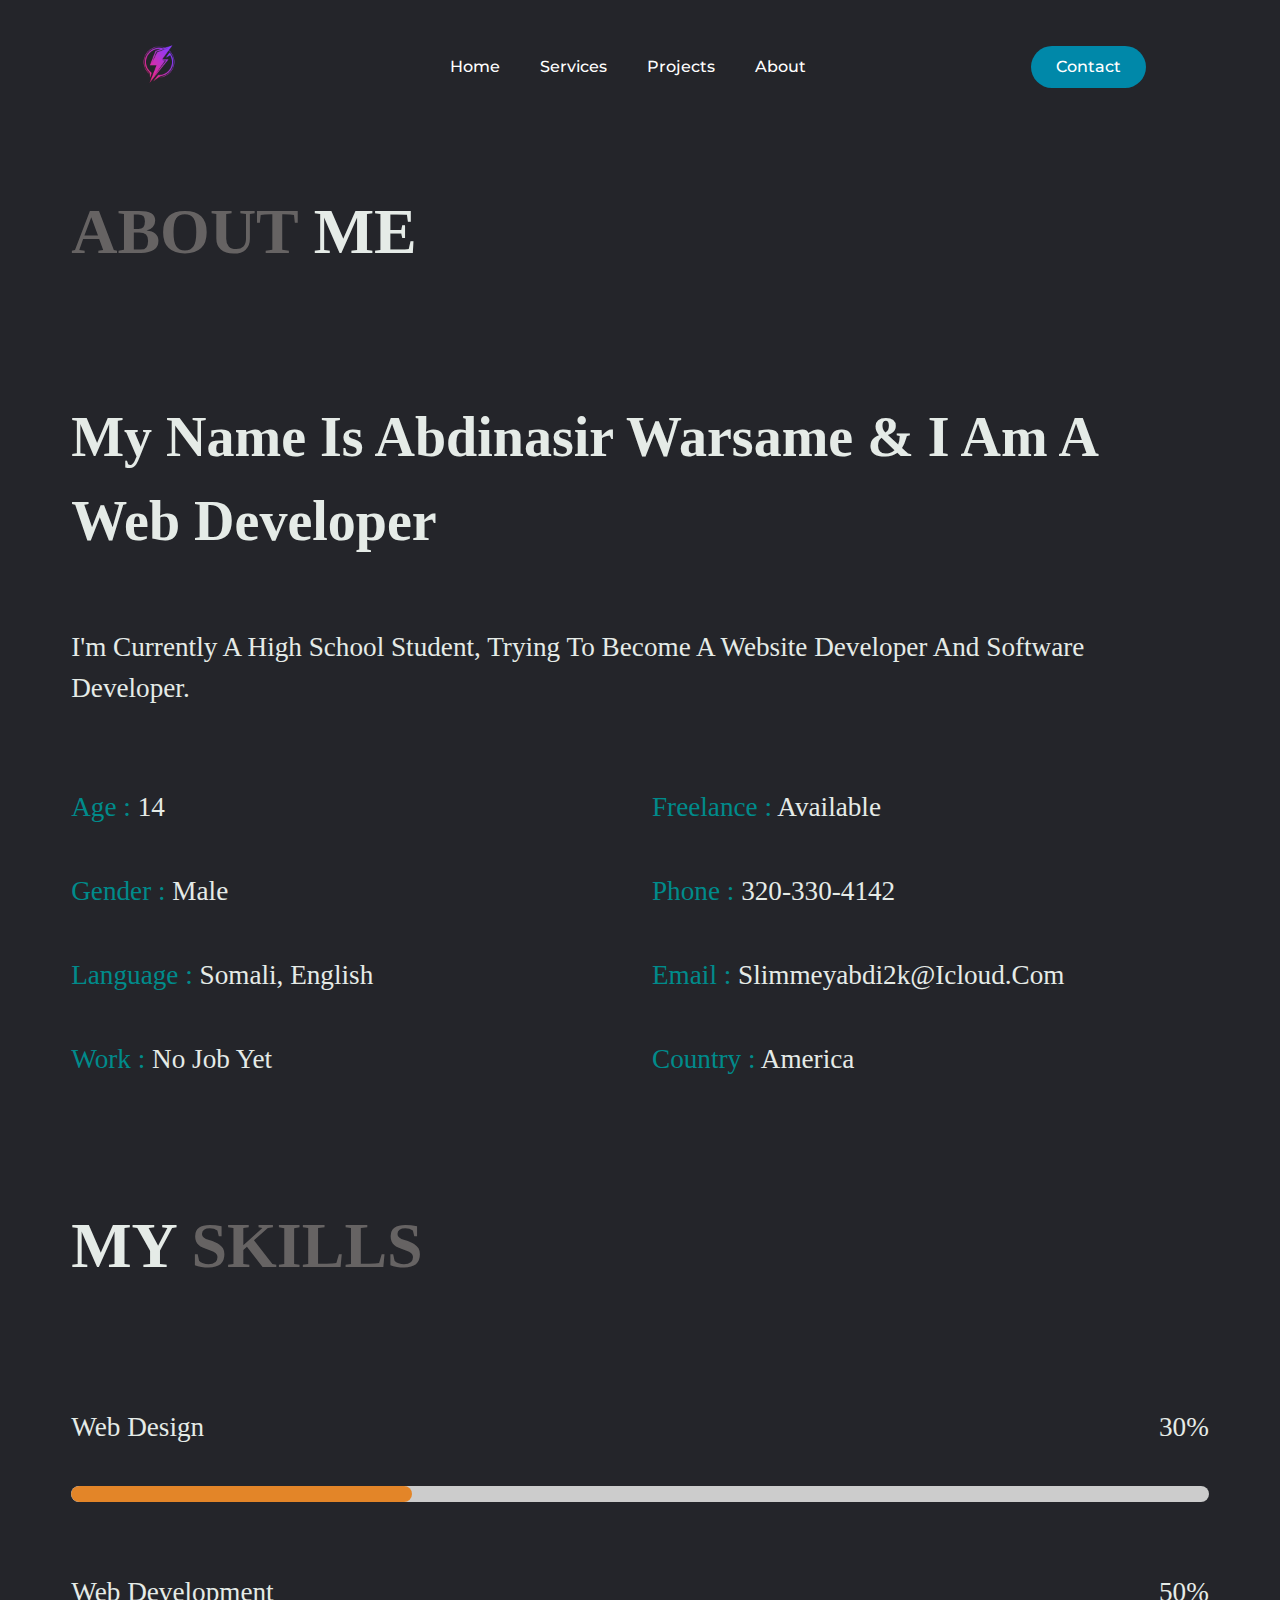
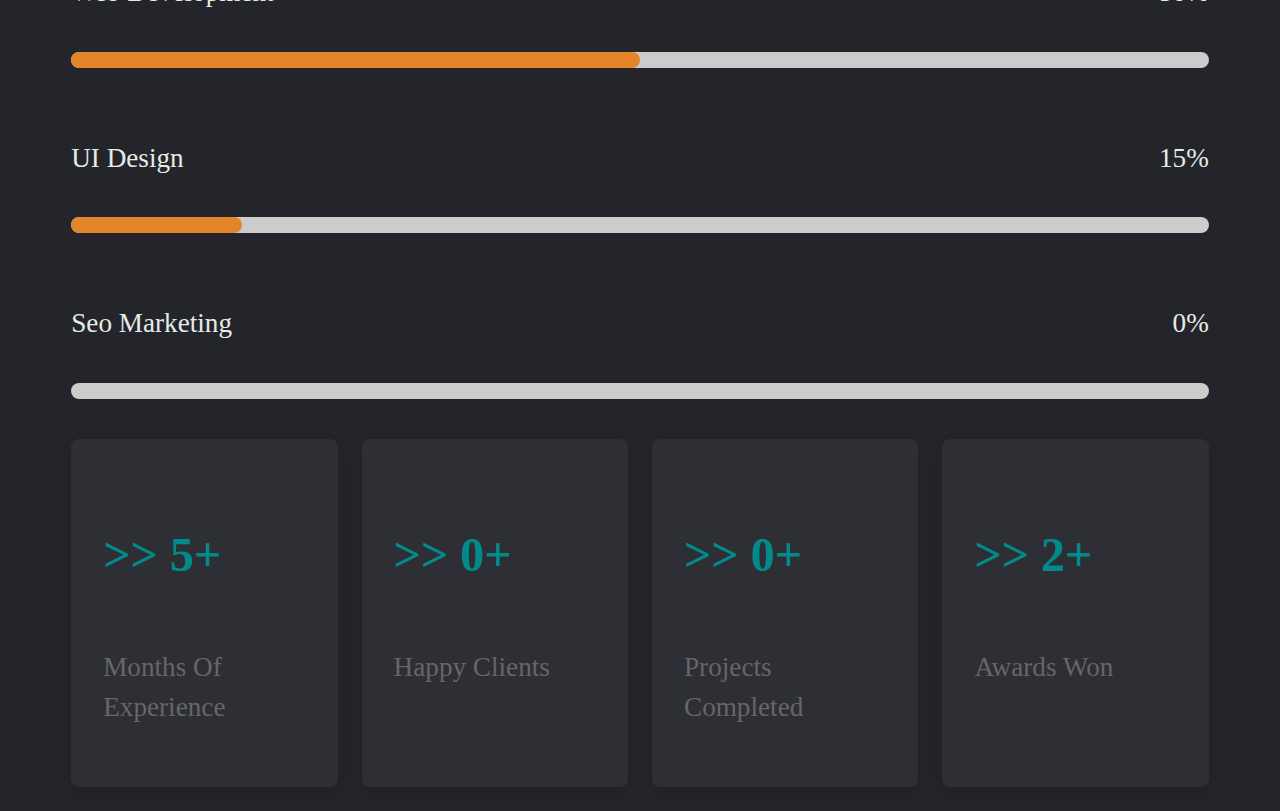
<file: about.html>
<!DOCTYPE html>
<html lang="en">
<head>
    <meta charset="UTF-8">
    <meta http-equiv="X-UA-Compatible" content="IE=edge">
    <meta name="viewport" content="width=device-width, initial-scale=1.0">
    <title>Personal Site </title>
    <link rel="stylesheet" href="style.css">
    <link href="https://fonts.googleapis.com/css2?family=Montserrat:ital@1&display=swap" rel="stylesheet">
</head>
<body>
    <header>
        <a class="logo" href="home.html"><img src="imgs/logo2.png" alt="logo" width="50px" height="50px"> </a>
        <nav>
            <ul class="nav__links">
                <li><a href="home.html">Home</a></li>
                <li><a href="services.html">Services</a></li>
                <li><a href="projects.html">Projects</a></li>
                <li><a href="about.html">About</a></li>
                
            </ul>
        </nav>
        <a class="cta" href="contact.html">Contact</a>
        <p class="menu cta">Menu</p>
    </header>
    <div class="overlay">
        <a class="close">&times;</a>
        <div class="overlay__content">
            <li><a href="home.html">home</a></li>
            <a href="services.html">Services</a>
            <a href="projects.html">Projects</a>
            <li><a href="about.html">About</a></li>
          
        </div>
    </div>

  



    <section class="about" id="about">

        <h1 class="heading"> about <span> me </span> </h1>
        
        <div class="row-1">

        
            <div class="content">
                <h3> my name is Abdinasir Warsame & i am a web developer </h3>
                <p class="description1">I'm currently a high school student, trying to become a Website Developer and Software Developer.</p>
                <div class="box-container">
                    <div class="box">
                        <p> <span> age : </span> 14 </p>
                        <p> <span> gender : </span> male </p>
                        <p> <span> language : </span> somali, english </p>
                        <p> <span> work : </span> No job yet </p>
                    </div>
                    <div class="box">
                        <p> <span> freelance : </span> available </p>
                        <p> <span> phone : </span> 320-330-4142 </p>
                        <p> <span> email : </span> slimmeyabdi2k@icloud.com </p>
                        <p> <span> country : </span> America </p>
                    </div>
                </div>
               
            </div>
        
        </div>
        
        <h1 class="heading"> <span> my </span> skills </h1>
        
        <div class="row-2">
        
            <div class="skills">
                <div class="progress">
                    <h3> web design <span> 30% </span> </h3>
                    <div class="bar"> <span></span> </div>
                </div>
                <div class="progress">
                    <h3> web development <span> 50% </span> </h3>
                    <div class="bar"> <span></span> </div>
                </div>
                <div class="progress">
                    <h3> UI design <span> 15% </span> </h3>
                    <div class="bar"> <span></span> </div>
                </div>
                <div class="progress">
                    <h3> seo marketing <span> 0% </span> </h3>
                    <div class="bar"> <span></span> </div>
                </div>
            </div>
        
            <div class="box-container">
        
                <div class="box">
                    <h3> >> 5+ </h3>
                    <p>months of experience</p>
                </div>
                <div class="box">
                    <h3> >> 0+ </h3>
                    <p>happy clients</p>
                </div>
                <div class="box">
                    <h3> >> 0+ </h3>
                    <p>projects completed</p>
                </div>
                <div class="box">
                    <h3> >> 2+ </h3>
                    <p>awards won</p>
                </div>
        
            </div>
        
        </div>
        
        </section>






    <script type="text/javascript" src="mobile.js"></script>
</body>
</html>
</file>
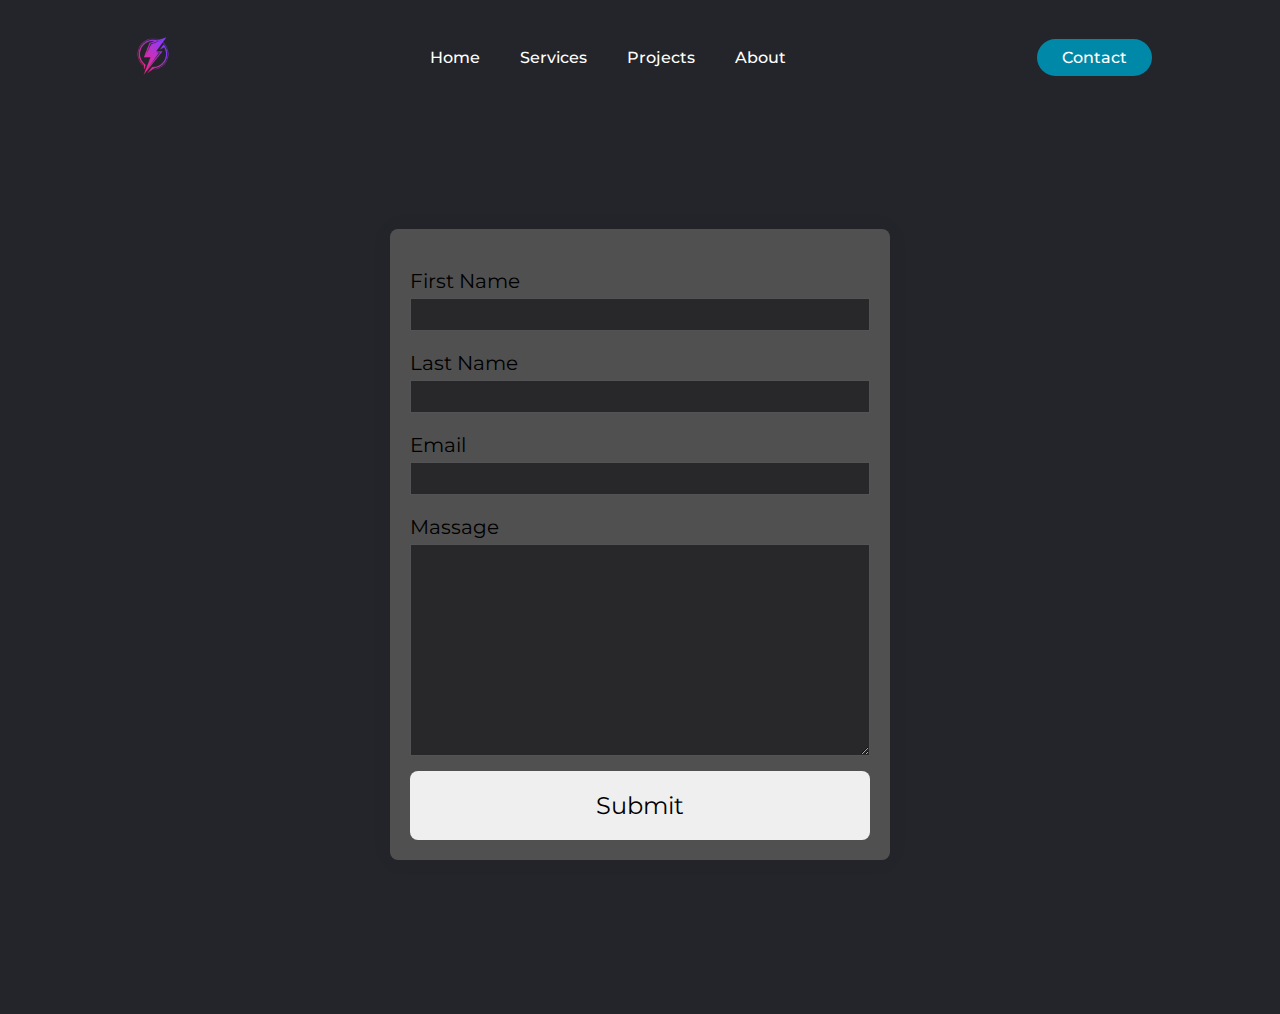
<file: contact.html>
<!DOCTYPE html>
<html lang="en">
<head>
    <meta charset="UTF-8">
    <meta http-equiv="X-UA-Compatible" content="IE=edge">
    <meta name="viewport" content="width=device-width, initial-scale=1.0">
    <title>Personal Site </title>
    <link rel="stylesheet" href="contact.css">
    <link href="https://fonts.googleapis.com/css2?family=Montserrat:ital@1&display=swap" rel="stylesheet">
</head>
<body>
    <header>
        <a class="logo" href="home.html"><img src="imgs/logo2.png" alt="logo" width="50px" height="50px"> </a>
        <nav>
            <ul class="nav__links">
                <li><a href="home.html">Home</a></li>
                <li><a href="services.html">Services</a></li>
                <li><a href="projects.html">Projects</a></li>
                <li><a href="about.html">About</a></li>
                
            </ul>
        </nav>
        <a class="cta" href="contact.html">Contact</a>
        <p class="menu cta">Menu</p>
    </header>
    <div class="overlay">
        <a class="close">&times;</a>
        <div class="overlay__content">
            <li><a href="home.html">home</a></li>
            <a href="services.html">Services</a>
            <a href="projects.html">Projects</a>
            <li><a href="About.html">About</a></li>
          
        </div>
    </div>

    <section>
      <div class="container">
        <form action="https://formspree.io/f/xnqwdgbo" method="POST" id="my-form">
    
          <div class="form-group">
            <label for="firstName"> First Name</label>
            <input type="text" id="firstName" name="firstName" style="background-color: #28282B; color: white;">
          </div>
    
          <div class="form-group">
            <label for="latsName">Last Name</label>
            <input type="text" id="lastName" name="lastName" style="background-color: #28282B; color: white;">
          </div>
    
          <div class="form-group">
            <label for="email">Email</label>
            <input type="email" id="email" name="email" style="background-color: #28282B; color: white;">
          </div>
    
          <div class="form-group">
            <label for="massage">Massage</label>
            <textarea name="massage" id="massage" cols="30" rows="10" style="background-color: #28282B; color: white;"></textarea>
          </div>
    
          <button type="submit">Submit</button>
        </form>
      </div>
      <div id="status"></div>
    </section>

<script src="./main.js"></script>
  
    <script type="text/javascript" src="mobile.js"></script>
</body>
</html>
</file>
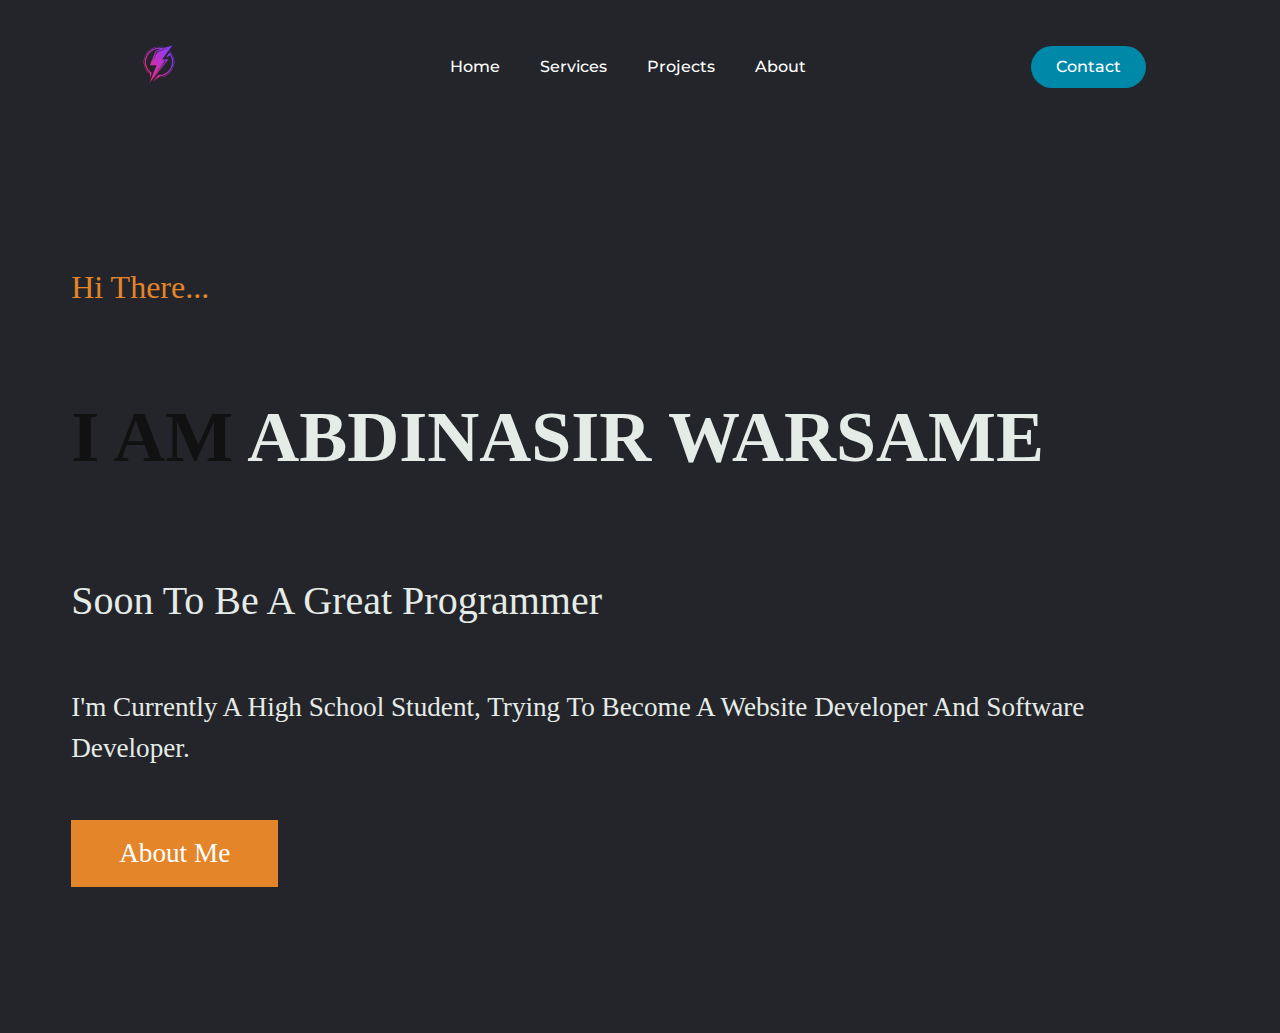
<file: home.html>
<!DOCTYPE html>
<html lang="en">
<head>
    <meta charset="UTF-8">
    <meta http-equiv="X-UA-Compatible" content="IE=edge">
    <meta name="viewport" content="width=device-width, initial-scale=1.0">
    <title>Personal Site </title>
    <link rel="stylesheet" href="style.css">
    <link href="https://fonts.googleapis.com/css2?family=Montserrat:ital@1&display=swap" rel="stylesheet">
</head>
<body>
    <header>
        <a class="logo" href="home.html"><img src="imgs/logo2.png" alt="logo" width="50px" height="50px"> </a>
        <nav>
            <ul class="nav__links">
                <li><a href="home.html">Home</a></li>
                <li><a href="services.html">Services</a></li>
                <li><a href="projects.html">Projects</a></li>
                <li><a href="about.html">About</a></li>
                
            </ul>
        </nav>
        <a class="cta" href="contact.html">Contact</a>
        <p class="menu cta">Menu</p>
    </header>
    <div class="overlay">
        <a class="close">&times;</a>
        <div class="overlay__content">
            <li><a href="home.html">home</a></li>
            <a href="services.html">Services</a>
            <a href="projects.html">Projects</a>
            <li><a href="about.html">About</a></li>
            <a class="cta" href="contact.html">Contact</a>
        </div>
        
    </div>

 



<section class="home" id="home">

    <div class="content">
        <span class="hi"> hi there... </span>
        <h3> i am <span> Abdinasir Warsame </span> </h3>
        <p class="info"> Soon to be a great programmer</p>
        <p class="text"> I'm currently a high school student, trying to become a Website Developer and Software Developer. </p>
        <a href="about.html" class="btn">about me</a>
    </div>



</section>













    <script type="text/javascript" src="mobile.js"></script>
</body>
</html>
</file>
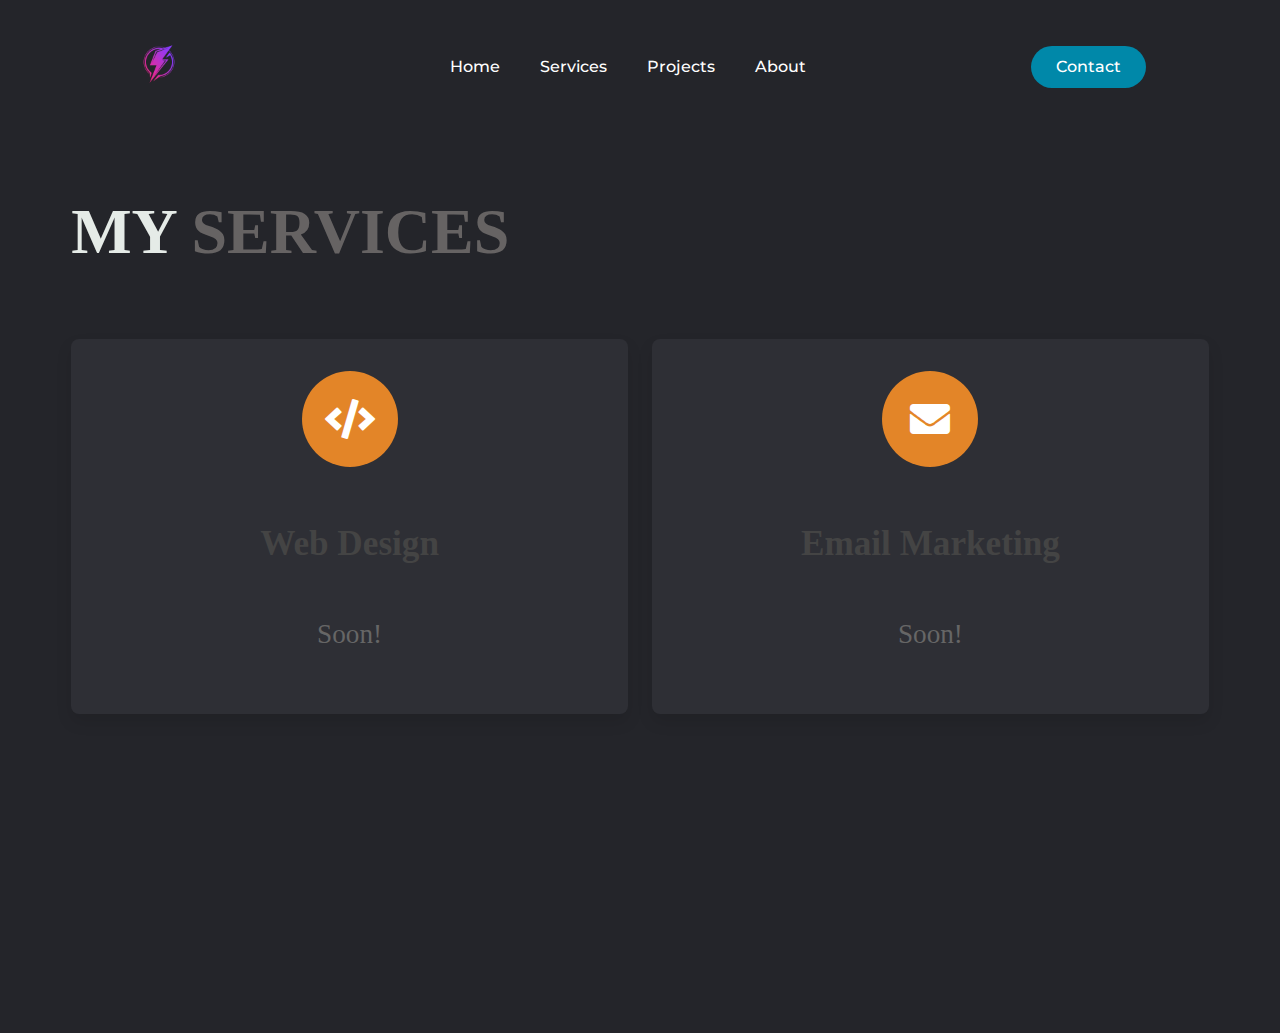
<file: services.html>
<!DOCTYPE html>
<html lang="en">
<head>
    <meta charset="UTF-8">
    <meta http-equiv="X-UA-Compatible" content="IE=edge">
    <meta name="viewport" content="width=device-width, initial-scale=1.0">
    <title>Personal Site </title>
    <link rel="stylesheet" href="style.css">
    <link href="https://fonts.googleapis.com/css2?family=Montserrat:ital@1&display=swap" rel="stylesheet">

    <link rel="stylesheet" href="https://cdnjs.cloudflare.com/ajax/libs/font-awesome/5.15.3/css/all.min.css">
</head>
<body>
    <header>
        <a class="logo" href="home.html"><img src="imgs/logo2.png" alt="logo" width="50px" height="50px"> </a>
        <nav>
            <ul class="nav__links">
                <li><a href="home.html">Home</a></li>
                <li><a href="services.html">Services</a></li>
                <li><a href="projects.html">Projects</a></li>
                <li><a href="about.html">About</a></li>
                
            </ul>
        </nav>
        <a class="cta" href="contact.html">Contact</a>
        <p class="menu cta">Menu</p>
    </header>
    <div class="overlay">
        <a class="close">&times;</a>
        <div class="overlay__content">
            <li><a href="home.html">home</a></li>
            <a href="services.html">Services</a>
            <a href="projects.html">Projects</a>
            <li><a href="about.html">About</a></li>
            <script type="text/javascript" src="mobile.js"></script>
          
        </div>
    </div>

    <section class="service" id="service">

        <h1 class="heading"> <span> my </span> services </h1>
        
            <div class="box-container">
        
                <div class="box">
                    <i class="fas fa-code"></i>
                    <h3>web design</h3>
                    <p>Soon!</p>
                </div>
        
        
                <div class="box">
                    <i class="fas fa-envelope"></i>
                    <h3>email marketing</h3>
                    <p>Soon!</p>
                </div>
        
            </div>
        
        </section>
</file>
<file: style.css>
@import url('https://fonts.googleapis.com/css2?family=Montserrat:ital@1&family=Roboto+Condensed:wght@700&display=swap');

:root{
  --main-color:#e38528;
}

html{

  scroll-behavior:smooth;
}

* {
    box-sizing: border-box;

    box-sizing: border-box;
    outline: none; border:none;
    text-decoration: none;
    text-transform: capitalize;
    
    line-height: 1.5;

  }

  .btn{
    display: inline-block;
    margin-top: 1rem;
    padding:.8rem 3rem;
    background:#e38528;
    color:#fff;
    cursor: pointer;
    font-size: 1.7rem;
}

.btn:hover{
    background:#111;
    letter-spacing: .2rem;
}
  section{
    padding:1rem 5%;
    min-height: 100vh;
}
  
  body {
    background-color: #24252a;
  }
  header {
    display: flex;
    justify-content: space-between;
    align-items: center;
    padding: 30px 10%;
    background-color: #24252a;
  }
  
  .logo {
    cursor: pointer;
  }
  
  .nav__links a,
  .cta,
  .overlay__content a {
    font-family: "Montserrat", sans-serif;
    font-weight: 500;
    color: #edf0f1;
    text-decoration: none;
  }
  
  .nav__links {
    list-style: none;
    display: flex;
  }
  
  .nav__links li {
    padding: 0px 20px;
  }
  
  .nav__links li a {
    transition: color 0.3s ease 0s;
  }
  
  .nav__links li a:hover {
    color: #0088a9;
  }
  
  .cta {
    padding: 9px 25px;
    background-color: rgba(0, 136, 169, 1);
    border: none;
    border-radius: 50px;
    cursor: pointer;
    transition: background-color 0.3s ease 0s;
  }
  
  .cta:hover {
    background-color: rgba(0, 136, 169, 0.8);
  }
  
  /* Mobile Nav */
  
  .menu {
    display: none;
  }
  
  .overlay {
    height: 100%;
    width: 0;
    position: fixed;
    z-index: 1;
    left: 0;
    top: 0;
    background-color: #24252a;
    overflow-x: hidden;
    transition: width 0.5s ease 0s;
  }
  
  .overlay--active {
    width: 100%;
  }
  
  .overlay__content {
    display: flex;
    height: 100%;
    flex-direction: column;
    align-items: center;
    justify-content: center;
  }
  
  .overlay a {
    padding: 15px;
    font-size: 36px;
    display: block;
    transition: color 0.3s ease 0s;
  }
  
  .overlay a:hover,
  .overlay a:focus {
    color: #0088a9;
  }
  .overlay .close {
    position: absolute;
    top: 20px;
    right: 45px;
    font-size: 60px;
    color: #edf0f1;
  }
  
  @media screen and (max-height: 450px) {
    .overlay a {
      font-size: 20px;
    }
    .overlay .close {
      font-size: 40px;
      top: 15px;
      right: 35px;
    }
  }
  
  @media only screen and (max-width: 800px) {
    .nav__links,
    .cta {
      display: none;
    }
    .menu {
      display: initial;
    }
  }


   
  a:link { text-decoration: none; color: white;  }

  a:visited { text-decoration: none; color:white}

  a:hover { text-decoration: none; color: white; text-decoration: underline; letter-spacing: .2rem; }

  a:active { text-decoration: none; }




.heading{
  font-size: 4rem;
  padding-bottom: 1rem;
  color:rgb(102, 99, 99);
  text-transform: uppercase;
}

.heading span{
  color:#e5ebe7;
  text-transform: uppercase;
}

.about .row-1{
  display: flex;
  flex-wrap: wrap;
  gap:1.5rem;
  padding-bottom: 2rem;
}



.about .row-1 .content{
  flex:1 1 50rem;
}

.about .row-1 .content h3{
  color:#e5ebe7;
  font-size: 3.5rem;
}

.about .row-1 .content p{
  color:#e5ebe7;
  font-size: 1.7rem;
  padding:.5rem 0;
}

.about .row-1 .content .box-container{
  display: flex;
  flex-wrap: wrap;
  gap:1.5rem;
  padding: 0.5rem 0;
}

.about .row-1 .content .box-container .box{
  flex:1 1 20rem;
}

.about .row-1 .content .box-container .box span{
  color:#008B8B;
}

.about .row-2{
  display: flex;
  flex-wrap: wrap;
  gap:1.5rem;
  align-items: center;
}

.about .row-2 .skills{
  flex:1 1 40rem;
}

.about .row-2 .skills .progress{
  padding:1rem 0;
}

.about .row-2 .skills .progress h3{
  display: flex;
  justify-content: space-between;
  padding:.7rem 0;
  font-size: 1.7rem;
  color:#e5ebe7;
  font-weight: 400;
}

.about .row-2 .skills .progress .bar{
  width:100%;
  background:#ccc;
  overflow:hidden;
  height:1rem;
  border-radius: 50rem;
}

.about .row-2 .skills .progress .bar span{
  display:block;
  height:100%;
  background:var(--main-color);
  border-radius: 50rem;
}

.about .row-2 .skills .progress:nth-child(1) .bar span{
  width:30%;
}

.about .row-2 .skills .progress:nth-child(2) .bar span{
  width: 50%;
}

.about .row-2 .skills .progress:nth-child(3) .bar span{
  width: 15%;
}

.about .row-2 .skills .progress:nth-child(4) .bar span{
  width:0%;
}

.about .row-2 .box-container{
  flex:1 1 40rem;
  display: flex;
  flex-wrap: wrap;
  gap:1.5rem;
}

.about .row-2 .box-container .box{
  flex:1 1 15rem;
  background:#2e2f35;
  padding:2rem;
  border-radius: .5rem;
  box-shadow: 0 .5rem 1rem rgba(0,0,0,.1);
}

.about .row-2 .box-container .box h3{
  color:#008B8B;
  font-size: 3rem;
}

.about .row-2 .box-container .box p{
  color:#666;
  font-size: 1.7rem;
  padding-top: .5rem;
}

.home{
  display: flex;
  align-items: center;
  flex-wrap: wrap;
  gap:1.5rem;
}

.home .image{
  flex:1 1 40rem;
}

.home .image img{
  width:100%;
}

.home .content{
  flex:1 1 40rem;
}

.home .content .hi{
  font-size: 2rem;
  color:var(--main-color);
}

.home .content h3{
  font-size: 4.5rem;
  color:#111;
  text-transform: uppercase;
}

.home .content h3 span{
  color:#e5ebe7;
  text-transform: uppercase;
}

.home .content .info{
  font-size: 2.5rem;
  color:#e5ebe7;
  padding:.5rem 0;
}

.home .content .text{
  font-size: 1.7rem;
  color:#e5ebe7;
  padding:.5rem 0;
}

.service .box-container{
  display: flex;
  flex-wrap: wrap;
  gap:1.5rem;
}

.service .box-container .box{
  flex:1 1 30rem;
  text-align: center;
  padding:2rem;
  background:#2e2f35;
  border-radius: .5rem;
  box-shadow:0 .5rem 1rem rgba(0,0,0,.1);
}

.service .box-container .box i{
  height:6rem;
  width:6rem;
  line-height: 6rem;
  font-size: 2.5rem;
  color:#fff;
  background:var(--main-color);
  border-radius: 50%;
}

.service .box-container .box h3{
  color:#444;
  font-size: 2.2rem;
  padding-top: 1rem;
}

.service .box-container .box p{
  color:#666;
  font-size: 1.7rem;
  padding-top: .5rem;
}
</file>
<file: contact.css>
* {
    box-sizing: border-box;
    margin: 0;
    padding: 0;
    scroll-behavior: smooth;
  }
  
  body {
    font-family: "Montserrat";
    background-color: #24252a;
  }
  header {
    display: flex;
    justify-content: space-between;
    align-items: center;
    padding: 30px 10%;
    background-color: #24252a;
  }
  
  .logo {
    cursor: pointer;
  }
  
  .nav__links a,
  .cta,
  .overlay__content a {
    font-family: "Montserrat", sans-serif;
    font-weight: 500;
    color: #edf0f1;
    text-decoration: none;
  }
  
  .nav__links {
    list-style: none;
    display: flex;
  }
  
  .nav__links li {
    padding: 0px 20px;
  }
  
  .nav__links li a {
    transition: color 0.3s ease 0s;
  }
  
  .nav__links li a:hover {
    color: #0088a9;
  }
  
  .cta {
    padding: 9px 25px;
    background-color: rgba(0, 136, 169, 1);
    border: none;
    border-radius: 50px;
    cursor: pointer;
    transition: background-color 0.3s ease 0s;
  }
  
  .cta:hover {
    background-color: rgba(0, 136, 169, 0.8);
  }
  
  /* Mobile Nav */
  
  .menu {
    display: none;
  }
  
  .overlay {
    height: 100%;
    width: 0;
    position: fixed;
    z-index: 1;
    left: 0;
    top: 0;
    background-color: #24252a;
    overflow-x: hidden;
    transition: width 0.5s ease 0s;
  }
  
  .overlay--active {
    width: 100%;
  }
  
  .overlay__content {
    display: flex;
    height: 100%;
    flex-direction: column;
    align-items: center;
    justify-content: center;
  }
  
  .overlay a {
    padding: 15px;
    font-size: 36px;
    display: block;
    transition: color 0.3s ease 0s;
  }
  
  .overlay a:hover,
  .overlay a:focus {
    color: #0088a9;
  }
  .overlay .close {
    position: absolute;
    top: 20px;
    right: 45px;
    font-size: 60px;
    color: #edf0f1;
  }
  
  @media screen and (max-height: 450px) {
    .overlay a {
      font-size: 20px;
    }
    .overlay .close {
      font-size: 40px;
      top: 15px;
      right: 35px;
    }
  }
  
  @media only screen and (max-width: 800px) {
    .nav__links,
    .cta {
      display: none;
    }
    .menu {
      display: initial;
    }
  }


  
  a:link { text-decoration: none; color: white; }

  a:visited { text-decoration: none; color:white}

  a:hover { text-decoration: none; color: white; text-decoration: underline; }

  a:active { text-decoration: none; }




  section {
    height: 100vh;
    width: 100%;
    background-color: #24252a;
    display: flex;
    align-items: center;
    justify-content: center;
    flex-direction: column;
  }
  .container {
    width: 90%;
    max-width: 500px;
    margin: 0 auto;
    padding: 20px;
    box-shadow: 0px 0px 20px #00000010;
    background-color: #505050;
    border-radius: 8px;
    margin-bottom: 20px;
  }

  .form-group {
    
    width: 100%;
    margin-top: 20px;
    font-size: 20px;
  }
  .form-group input,
  .form-group textarea {
      
    width: 100%;
    padding: 5px;
    font-size: 18px;
    border: 1px solid rgba(255, 255, 255, 0.199);
    margin-top: 5px;
  }
  
  textarea {
    resize: vertical;
  }
  button[type="submit"] {
    width: 100%;
    border: none;
    outline: none;
    padding: 20px;
    font-size: 24px;
    border-radius: 8px;
    font-family: "Montserrat";
    color: rgb(0, 0, 0);
    text-align: center;
    cursor: pointer;
    margin-top: 10px;
    transition: 0.3s ease background-color;
  }
  button[type="submit"]:hover {
    background-color: rgb(214, 226, 236);
  }
  #status {
    width: 90%;
    max-width: 500px;
    text-align: center;
    padding: 10px;
    margin: 0 auto;
    border-radius: 8px;
  }
  #status.success {
    background-color: rgb(211, 250, 153);
    animation: status 4s ease forwards;
  }
  #status.error {
    background-color: rgb(250, 129, 92);
    color: white;
    animation: status 4s ease forwards;
  }
  @keyframes status {
    0% {
      opacity: 1;
      pointer-events: all;
    }
    90% {
      opacity: 1;
      pointer-events: all;
    }
    100% {
      opacity: 0;
      pointer-events: none;
    }
  }
</file>
